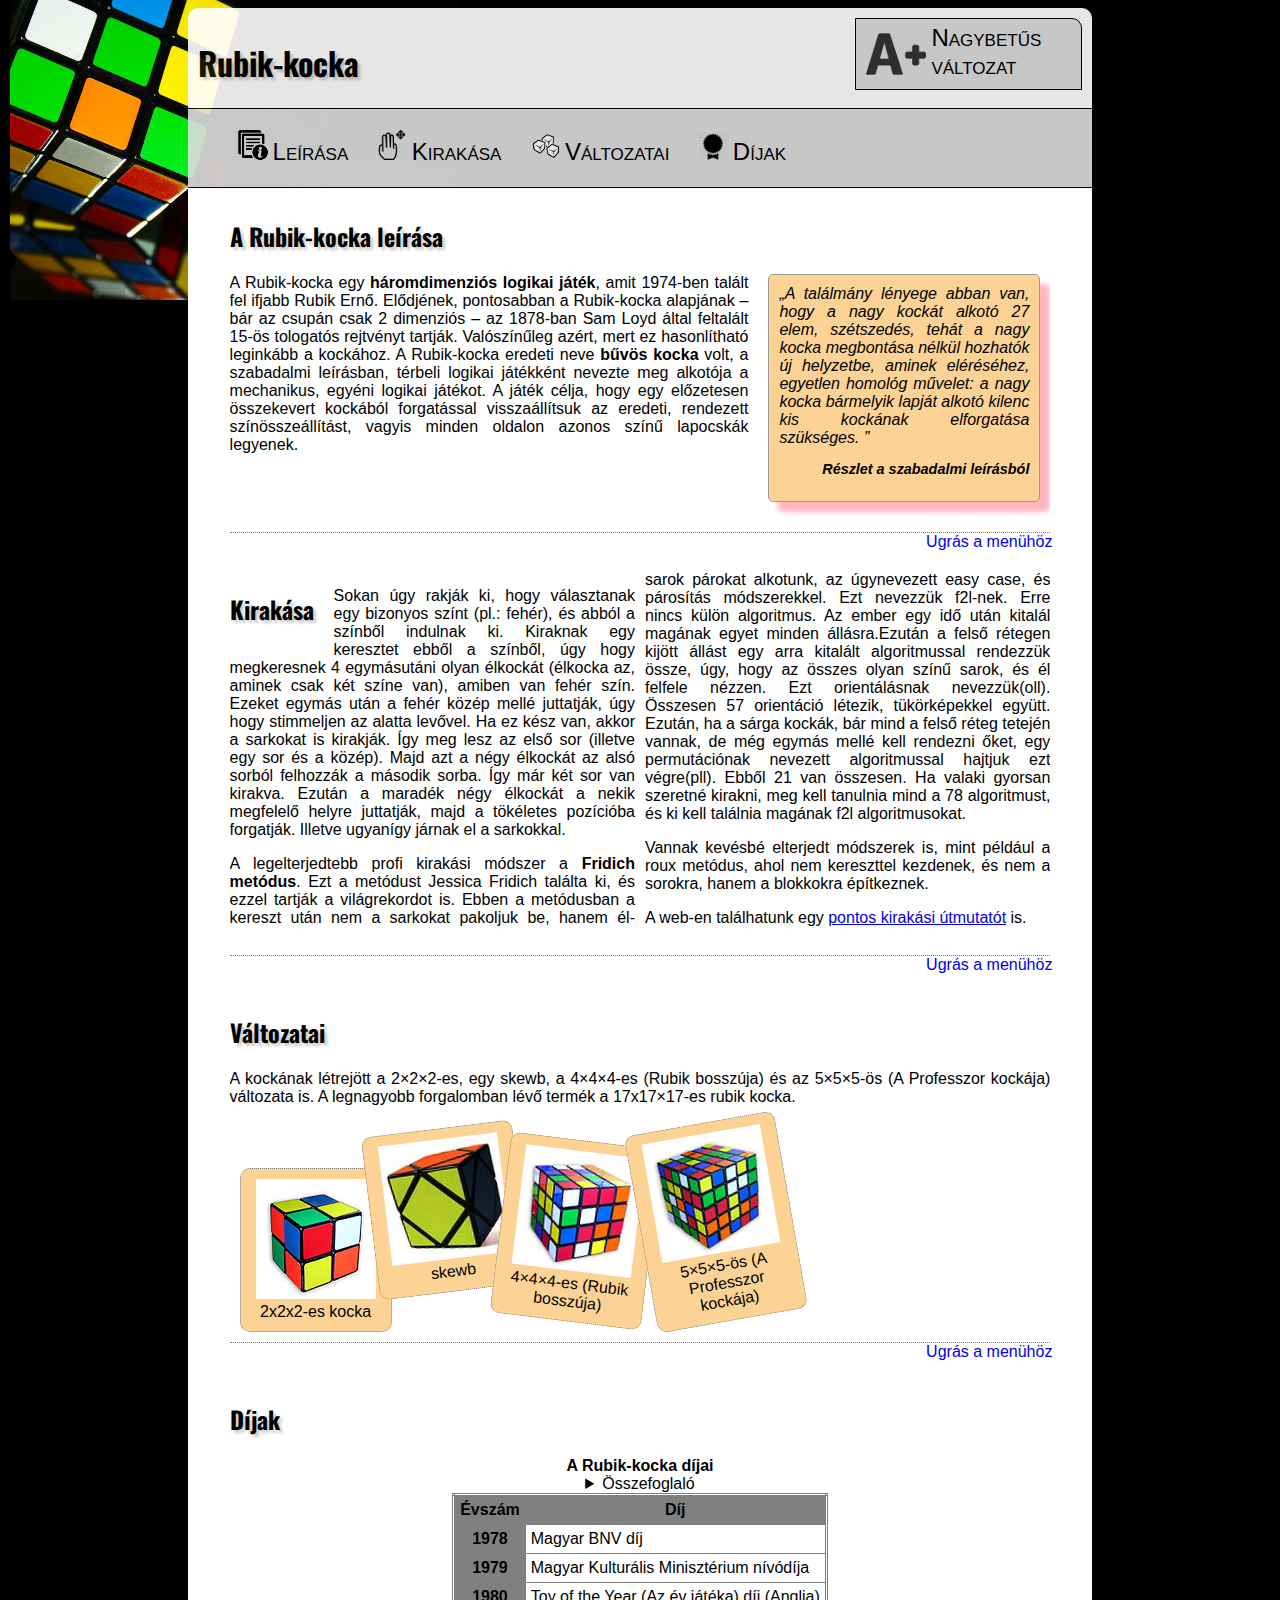
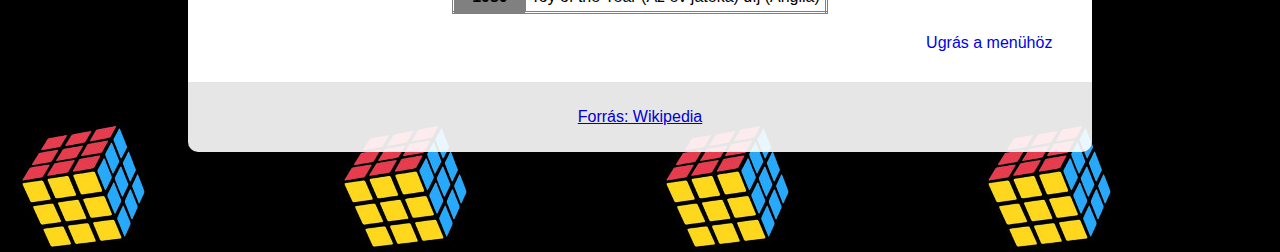
<file: ketto/web-fejl/3_css/index.html>
<!DOCTYPE html>
<html lang="hu">
<head>
	<title>Érdekességek a Rubik-kockáról</title>
	<meta charset="utf-8">
	<link rel="stylesheet" type="text/css" href="css/alapstilus.css" title="normal">
	<link rel="alternate stylesheet" type="text/css" href="css/nagybetus.css" title="nagybetus">
	<script type="text/javascript" src="scripts/styleswitcher.js"></script>
	<meta name="viewport" content="width=device-width, initial-scale=1">
</head>
<body>
<nav class="kipozicional">
	<a href="#tartalom">Ugrás a tartalomra</a>
</nav>

<header>
	<h1>Rubik-kocka </h1>
	<nav id="gyengenlato"><a id="nagybetu" href="#" onclick="setActiveStyleSheet('nagybetus'); return false;"><span class="ikon"></span>Nagybetűs változat</a>
	<a id="normalbetu" href="#" onclick="setActiveStyleSheet('normal'); return false;"><span class="ikon"></span>Normál változat</a>
	</nav>
	<nav id="oldalmenu">
	   <ul>
		 <li><a href="#leiras"><span class="ikon"></span>Leírása</a></li>
		 <li><a href="#kirakas"><span class="ikon"></span>Kirakása</a></li>
		 <li><a href="#valtozatai"><span class="ikon"></span>Változatai</a></li>
		 <li><a href="#dijak"><span class="ikon"></span>Díjak</a></li>
	   </ul>
	</nav>
</header>
<main id="tartalom">
<article  id="leiras">
<h2>A Rubik-kocka leírása</h2>
<aside>
<q>A találmány lényege abban van, hogy a nagy kockát alkotó 27 elem, szétszedés, tehát a nagy kocka megbontása nélkül hozhatók új helyzetbe, aminek eléréséhez, egyetlen homológ művelet: a nagy kocka bármelyik lapját alkotó kilenc kis kockának elforgatása szükséges. </q>
<p>Részlet a szabadalmi leírásból</p>
</aside>
<p>A Rubik-kocka egy <strong>háromdimenziós logikai játék</strong>, amit 1974-ben talált fel ifjabb Rubik Ernő. Elődjének, pontosabban a Rubik-kocka alapjának – bár az csupán csak 2 dimenziós – az 1878-ban Sam Loyd által feltalált 15-ös tologatós rejtvényt tartják. Valószínűleg azért, mert ez hasonlítható leginkább a kockához. A Rubik-kocka eredeti neve <strong>bűvös kocka</strong> volt, a szabadalmi leírásban, térbeli logikai játékként nevezte meg alkotója a mechanikus, egyéni logikai játékot. A játék célja, hogy egy előzetesen összekevert kockából forgatással visszaállítsuk az eredeti, rendezett színösszeállítást, vagyis minden oldalon azonos színű lapocskák legyenek.</p>
</article>
<nav><a href="#oldalmenu">Ugrás a menühöz</a></nav>

<article id="kirakas">
 <h2>Kirakása</h2>
<p>Sokan úgy rakják ki, hogy választanak egy bizonyos színt (pl.: fehér), és abból a színből indulnak ki. Kiraknak egy keresztet ebből a színből, úgy hogy megkeresnek 4 egymásutáni olyan élkockát (élkocka az, aminek csak két színe van), amiben van fehér szín. Ezeket egymás után a fehér közép mellé juttatják, úgy hogy stimmeljen az alatta levővel. Ha ez kész van, akkor a sarkokat is kirakják. Így meg lesz az első sor (illetve egy sor és a közép). Majd azt a négy élkockát az alsó sorból felhozzák a második sorba. Így már két sor van kirakva. Ezután a maradék négy élkockát a nekik megfelelő helyre juttatják, majd a tökéletes pozícióba forgatják. Illetve ugyanígy járnak el a sarkokkal.</p>
<p>A legelterjedtebb profi kirakási módszer a <strong>Fridich metódus</strong>. Ezt a metódust Jessica Fridich találta ki, és ezzel tartják a világrekordot is. Ebben a metódusban a kereszt után nem a sarkokat pakoljuk be, hanem él-sarok párokat alkotunk, az úgynevezett easy case, és párosítás módszerekkel. Ezt nevezzük f2l-nek. Erre nincs külön algoritmus. Az ember egy idő után kitalál magának egyet minden állásra.Ezután a felső rétegen kijött állást egy arra kitalált algoritmussal rendezzük össze, úgy, hogy az összes olyan színű sarok, és él felfele nézzen. Ezt orientálásnak nevezzük(oll). Összesen 57 orientáció létezik, tükörképekkel együtt. Ezután, ha a sárga kockák, bár mind a felső réteg tetején vannak, de még egymás mellé kell rendezni őket, egy permutációnak nevezett algoritmussal hajtjuk ezt végre(pll). Ebből 21 van összesen. Ha valaki gyorsan szeretné kirakni, meg kell tanulnia mind a 78 algoritmust, és ki kell találnia magának f2l algoritmusokat.</p>

<p>Vannak kevésbé elterjedt módszerek is, mint például a roux metódus, ahol nem kereszttel kezdenek, és nem a sorokra, hanem a blokkokra építkeznek.</p>

<p>A web-en találhatunk egy <a href="http://wwww.rubikkocka.hu">pontos kirakási útmutatót</a> is.</p>

</article>
<nav><a href="#oldalmenu">Ugrás a menühöz</a></nav>

<article id="valtozatai">
 <h2>Változatai</h2>
<p>A kockának létrejött a 2×2×2-es, egy skewb, a 4×4×4-es (Rubik bosszúja) és az 5×5×5-ös (A Professzor kockája) változata is. A legnagyobb forgalomban lévő termék a 17x17×17-es rubik kocka.</p>

<figure>
	<img src="kepek/120px-Pocket_cube_scrambled.jpg" alt="2x2x2-es kocka">
	<figcaption>2x2x2-es kocka</figcaption>
</figure>

<figure>
	<img src="kepek/120px-Skewb.jpg" alt="skewb változat">
	<figcaption>skewb</figcaption>
</figure>

<figure>
	<img src="kepek/120px-Rubiks_revenge_scrambled.jpg" alt="4×4×4-es (Rubik bosszúja)">
	<figcaption>4×4×4-es (Rubik bosszúja)</figcaption>
</figure>

<figure>
	<img src="kepek/120px-Professors_cube.jpg" alt="5×5×5-ös (A Professzor kockája)">
	<figcaption>5×5×5-ös (A Professzor kockája)</figcaption>
</figure>

</article>
<nav><a href="#oldalmenu">Ugrás a menühöz</a></nav>

<article id="dijak">
<h2>Díjak</h2>
<table>
<caption>
<strong>A Rubik-kocka díjai</strong>
 <details>
   <summary>Összefoglaló</summary>
   <p>A táblázat két oszlopból áll (évszám, díjak), az egyes sorokban pedig az adott évben elnyert díjak olvashatóak.</p>
  </details>
</caption>

<tr>
	<th scope="col">Évszám</th>
	<th scope="col">Díj</th>
</tr>
<tr>
	<th scope="row">1978</th>
	<td>Magyar BNV díj</td>
</tr>
<tr>
	<th scope="row">1979</th>
	<td>Magyar Kulturális Minisztérium nívódíja</td>
</tr>
<tr>
	<th scope="row">1980</th>
	<td>Toy of the Year (Az év játéka) díj (Anglia)</td>
</tr>
</table>

</article>
<nav><a href="#oldalmenu">Ugrás a menühöz</a></nav>

</main>
<footer>
<p><a href="https://hu.wikipedia.org/wiki/Rubik-kocka">Forrás: Wikipedia </a></p>

</footer>

</body>
</html>
</file>
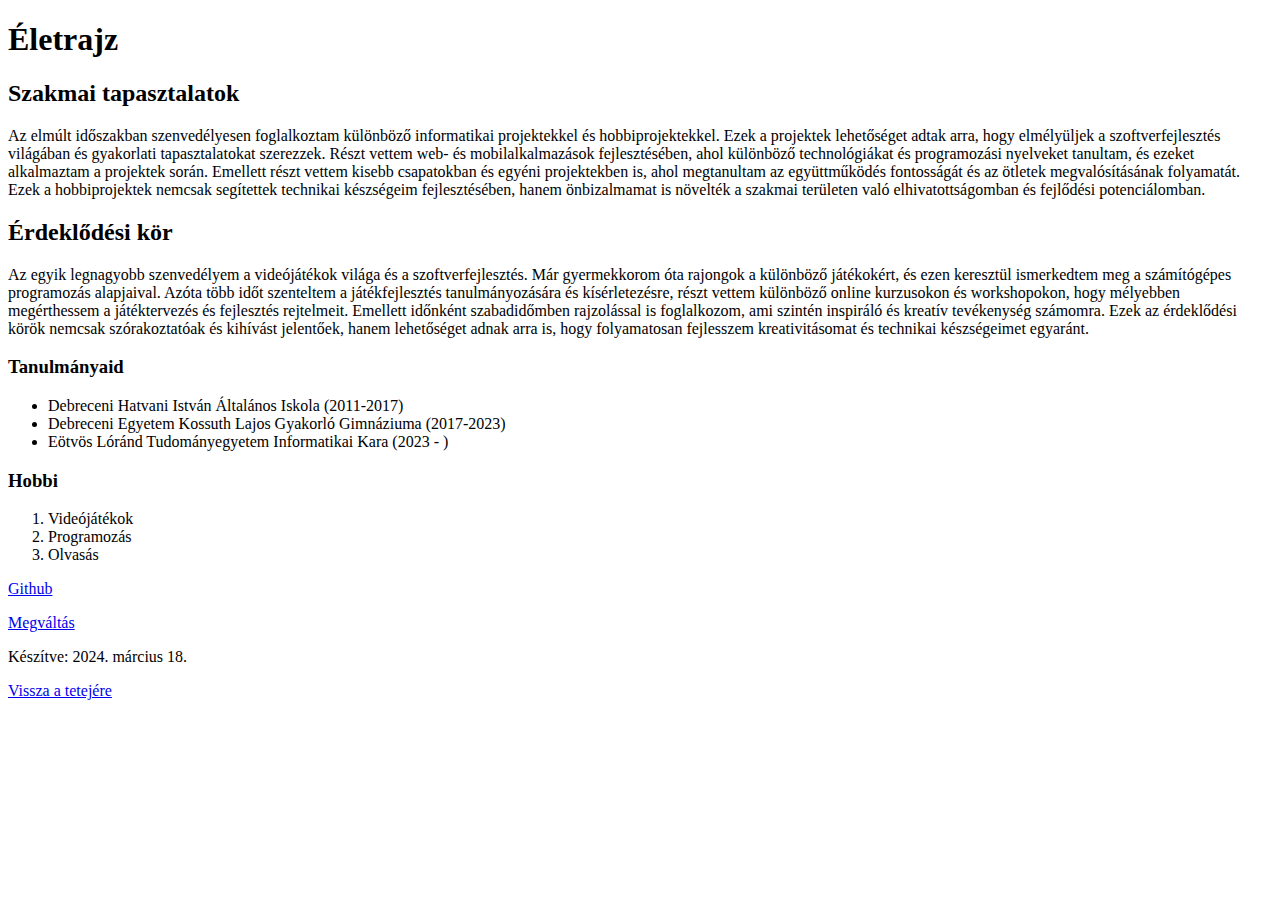
<file: ketto/web-fejl/modulzaro/1_html/index.html>
<!DOCTYPE html>
<html lang="hu">
<head>
    <meta charset="UTF-8">
    <meta name="viewport" content="width=device-width, initial-scale=1.0">
    <title>Bekovics Dániel</title>
    <link rel="stylesheet" href="http://webfejlesztes.inf.elte.hu/feladat/bemutatkozas.css">
</head>
<body>
    <header>
        <h1>Életrajz</h1>
        <h2>Szakmai tapasztalatok</h2>
        <p>Az elmúlt időszakban szenvedélyesen foglalkoztam különböző informatikai projektekkel és hobbiprojektekkel. Ezek a projektek lehetőséget adtak arra, hogy elmélyüljek a szoftverfejlesztés világában és gyakorlati tapasztalatokat szerezzek. Részt vettem web- és mobilalkalmazások fejlesztésében, ahol különböző technológiákat és programozási nyelveket tanultam, és ezeket alkalmaztam a projektek során. Emellett részt vettem kisebb csapatokban és egyéni projektekben is, ahol megtanultam az együttműködés fontosságát és az ötletek megvalósításának folyamatát. Ezek a hobbiprojektek nemcsak segítettek technikai készségeim fejlesztésében, hanem önbizalmamat is növelték a szakmai területen való elhivatottságomban és fejlődési potenciálomban.</p>
        <h2>Érdeklődési kör</h2>
        <p>Az egyik legnagyobb szenvedélyem a videójátékok világa és a szoftverfejlesztés. Már gyermekkorom óta rajongok a különböző játékokért, és ezen keresztül ismerkedtem meg a számítógépes programozás alapjaival. Azóta több időt szenteltem a játékfejlesztés tanulmányozására és kísérletezésre, részt vettem különböző online kurzusokon és workshopokon, hogy mélyebben megérthessem a játéktervezés és fejlesztés rejtelmeit. Emellett időnként szabadidőmben rajzolással is foglalkozom, ami szintén inspiráló és kreatív tevékenység számomra. Ezek az érdeklődési körök nemcsak szórakoztatóak és kihívást jelentőek, hanem lehetőséget adnak arra is, hogy folyamatosan fejlesszem kreativitásomat és technikai készségeimet egyaránt.</p>
    </header>

    <main>
        <section>
            <h3>Tanulmányaid</h3>
            <ul>
                <li>Debreceni Hatvani István Általános Iskola (2011-2017)</li>
                <li>Debreceni Egyetem Kossuth Lajos Gyakorló Gimnáziuma (2017-2023)</li>
                <li>Eötvös Lóránd Tudományegyetem Informatikai Kara (2023 - )</li>
            </ul>
        </section>
        
        <section>
            <h3>Hobbi</h3>
            <ol>
                <li>Videójátékok</li>
                <li>Programozás</li>
                <li>Olvasás</li>
            </ol>
        </section>
    </main>

    <footer>
        <p><a href="https://github.com/TheBlackWolf88" target="_blank">Github</a></p>
        <p><a href="https://htmx.org/" target="_blank">Megváltás</a></p>
        <p>Készítve: <time datetime="2024-03-18">2024. március 18.</time></p>
        <p><a href="#top">Vissza a tetejére</a></p>
    </footer>
</body>
</html>
</file>
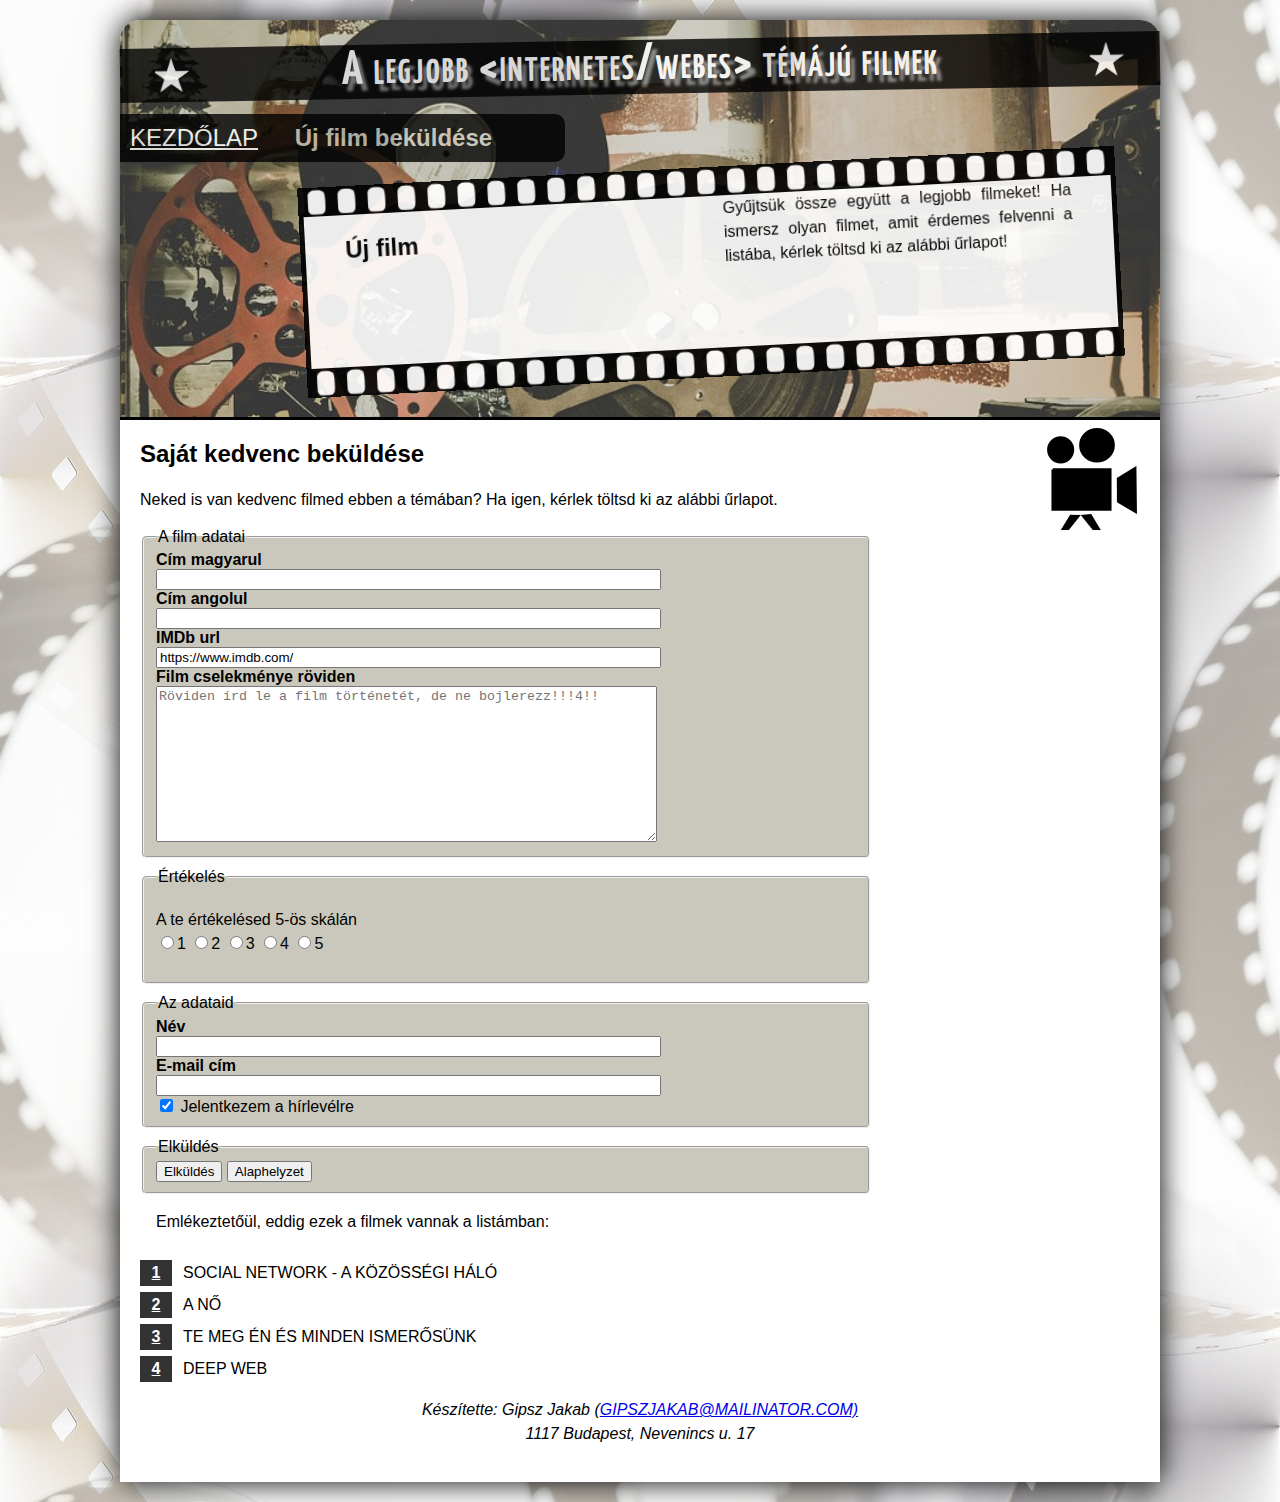
<file: ketto/web-fejl/1_html_alapok/urlap.html>
<!DOCTYPE html>
<html lang="hu">

<head>
    <meta charset="utf-8">
    <title>A legjobb internetes/webes témájú filmek - Űrlap</title>
    <link href="css/alap.css" rel="stylesheet" type="text/css">
    <link rel="icon" href="media/favicon.ico">
    <meta name="viewport" content="width=device-width, initial-scale=1">

</head>

<body>
    <header>
        <nav id="tartalomraugras">
            <h2 class="rejtett">Ugrás az oldalon belül</h2>
            <a href="#tartalom">Ugrás a tartalomra</a>
        </nav>
        <h1>A legjobb &lt;internetes/webes&gt; témájú filmek</h1>
        <nav id="fomenu">
            <h2 class="rejtett">Főmenü</h2>
            <a href="index.html">Kezdőlap</a> <b>Új film beküldése</b>
        </nav>
        <div id="bevezeto">
            <article>
                <h2>Új film</h2>
                <p>Gyűjtsük össze együtt a legjobb filmeket! Ha ismersz olyan filmet, amit érdemes felvenni a listába,
                    kérlek töltsd ki az alábbi űrlapot!</p>
            </article>
        </div>

    </header>
    <main id="tartalom">

        <canvas id='canvas' width='100' height='120'></canvas>
        <script>
            var ctx = document.getElementById("canvas").getContext("2d");

            // #layer1
            ctx.save();
            ctx.transform(1.000000, 0.000000, 0.000000, 1.000000, 0.000000, -177.000000);

            // #g4558
            ctx.save();
            ctx.transform(1.000000, 0.000000, 0.000000, 1.000000, -0.863160, -23.821271);

            // #g4566
            ctx.save();
            ctx.transform(1.000000, 0.000000, 0.000000, 1.000000, -21.922619, 172.735120);

            // #path3693
            ctx.beginPath();
            ctx.globalAlpha = 1.0;
            ctx.strokeStyle = 'rgba(0, 0, 0, 1.0)';
            ctx.miterLimit = 4;
            ctx.lineWidth = 1.939938;
            ctx.fillStyle = 'rgb(0, 0, 0)';
            ctx.arc(43.431305, 57.927406, 12.604624, 0.000000, 6.28318531, 1);
            ctx.fill();
            ctx.stroke();

            // #circle4500
            ctx.beginPath();
            ctx.globalAlpha = 1.0;
            ctx.strokeStyle = 'rgba(0, 0, 0, 1.0)';
            ctx.miterLimit = 4;
            ctx.lineWidth = 2.513271;
            ctx.fillStyle = 'rgb(0, 0, 0)';
            ctx.moveTo(79.779953, 37.319082);
            ctx.bezierCurveTo(88.947482, 37.319082, 96.379232, 44.511512, 96.379232, 53.383823);
            ctx.bezierCurveTo(96.379232, 62.256134, 88.947482, 69.448564, 79.779953, 69.448564);
            ctx.bezierCurveTo(70.612424, 69.448564, 63.180674, 62.256134, 63.180674, 53.383823);
            ctx.bezierCurveTo(63.180674, 44.511512, 70.612424, 37.319082, 79.779953, 37.319082);
            ctx.fill();
            ctx.stroke();

            // #rect4502
            ctx.beginPath();
            ctx.globalAlpha = 1.0;
            ctx.strokeStyle = 'rgba(0, 0, 0, 1.0)';
            ctx.miterLimit = 4;
            ctx.lineWidth = 2.743822;
            ctx.fillStyle = 'rgb(0, 0, 0)';
            ctx.moveTo(35.610771, 77.709366);
            ctx.lineTo(35.610771, 117.587418);
            ctx.quadraticCurveTo(35.610771, 117.587418, 43.446945, 117.587418);
            ctx.lineTo(85.120450, 117.587418);
            ctx.quadraticCurveTo(92.956623, 117.587418, 92.956623, 117.587418);
            ctx.lineTo(92.956623, 77.709366);
            ctx.quadraticCurveTo(92.956623, 77.709366, 85.120450, 77.709366);
            ctx.lineTo(43.446945, 77.709366);
            ctx.quadraticCurveTo(35.610771, 77.709366, 35.610771, 77.709366);
            ctx.fill();
            ctx.stroke();

            // #path4510
            ctx.beginPath();
            ctx.lineJoin = 'miter';
            ctx.strokeStyle = 'rgb(0, 0, 0)';
            ctx.lineCap = 'butt';
            ctx.lineWidth = 0.070004;
            ctx.fillStyle = 'rgb(0, 0, 0)';
            ctx.moveTo(119.202210, 74.097210);
            ctx.lineTo(99.629218, 86.083949);
            ctx.lineTo(99.766820, 110.231500);
            ctx.lineTo(119.736750, 122.205730);
            ctx.fill();
            ctx.stroke();

            // #path4514
            ctx.beginPath();
            ctx.lineJoin = 'miter';
            ctx.strokeStyle = 'rgb(0, 0, 0)';
            ctx.lineCap = 'butt';
            ctx.lineWidth = 0.070004;
            ctx.fillStyle = 'rgb(0, 0, 0)';
            ctx.moveTo(52.919365, 122.740270);
            ctx.lineTo(43.629093, 137.975960);
            ctx.lineTo(51.612651, 138.147150);
            ctx.lineTo(63.546362, 123.157230);
            ctx.fill();
            ctx.stroke();

            // #path4520
            ctx.beginPath();
            ctx.lineJoin = 'miter';
            ctx.strokeStyle = 'rgb(0, 0, 0)';
            ctx.lineCap = 'butt';
            ctx.lineWidth = 0.070004;
            ctx.fillStyle = 'rgb(0, 0, 0)';
            ctx.moveTo(63.546362, 123.157230);
            ctx.lineTo(75.560948, 138.174400);
            ctx.lineTo(83.545224, 138.174400);
            ctx.lineTo(73.970059, 122.167110);
            ctx.fill();
            ctx.stroke();
            ctx.restore();
            ctx.restore();
            ctx.restore();

        </script>

        <h2>Saját kedvenc beküldése</h2>
        <p>Neked is van kedvenc filmed ebben a témában? Ha igen, kérlek töltsd ki az alábbi űrlapot.</p>

        <form action="mailto:gipszjakab@mailinator.com" method="post" enctype="text/plain">
            <fieldset>
                <legend>A film adatai</legend>
                <label for="magyart"><strong>Cím magyarul</strong><br><input id="magyart" name=magyart"" type="text"
                        size=60 maxlength=50></label><br>
                <label for="angolt"><strong>Cím angolul</strong><br><input id="angolt" name="angolt" type="text" size=60
                        maxlength=50></label><br>
                <label for="imdb"><strong>IMDb url</strong><br><input id="imdb" name="imdb_url" type="url" size=60
                        maxlength=80 value="https://www.imdb.com/"></label><br>
                <label for="osszefoglalas"><strong>Film cselekménye röviden</strong><br><textarea name="osszefoglalas"
                        id="osszefoglalas" cols="60" rows="10" maxlength=1000
                        placeholder="Röviden írd le a film történetét, de ne bojlerezz!!!4!!"></textarea></label>
            </fieldset>
            <fieldset>
                <legend>Értékelés</legend>
                <p>A te értékelésed 5-ös skálán <br>
                    <input type="radio" id="v1" name="ertekeles" value="1"><label for="v1">1</label>
                    <input type="radio" id="v2" name="ertekeles" value="2"><label for="v2">2</label>
                    <input type="radio" id="v3" name="ertekeles" value="3"><label for="v3">3</label>
                    <input type="radio" id="v4" name="ertekeles" value="4"><label for="v4">4</label>
                    <input type="radio" id="v5" name="ertekeles" value="5"><label for="v5">5</label>
                </p>
            </fieldset>
            <fieldset>
                <legend>Az adataid</legend>
                <label for="nev"><strong>Név</strong><br><input id="nev" name=nev"" type="text"
                        size=60 maxlength=50></label><br>
                <label for="email"><strong>E-mail cím</strong><br><input id="email" name="email" type="text" size=60
                        maxlength=50></label><br>
                <input type="checkbox" id="newswire" name="newswire" value="igen" checked>
                <label for="newswire">Jelentkezem a hírlevélre</label>
            </fieldset>
            <fieldset>
                <legend>Elküldés</legend>
                <input type="submit" value="Elküldés">
                <input type="reset" value="Alaphelyzet">
            </fieldset>

        </form>

        <p>Emlékeztetőül, eddig ezek a filmek vannak a listámban:</p>
        <nav id="oldalmenu">
            <ol>
                <li><a href="index.html#kozossegihalo"><span lang="en">Social Network</span> - A közösségi háló </a>
                </li>
                <li><a href="index.html#ano">A nő</a></li>
                <li><a href="index.html#temegen">Te meg én és minden ismerősünk </a></li>
                <li><a href="index.html#deepweb">Deep Web</a></li>
            </ol>
        </nav>
    </main>
    <footer>
        <address>
            <p>Készítette: Gipsz Jakab (<a href="mailto:gipszjakab@mailinator.com)">gipszjakab@mailinator.com)</a><br>
                1117 Budapest, Nevenincs u. 17
        </address>

    </footer>

</body>

</html>
</file>
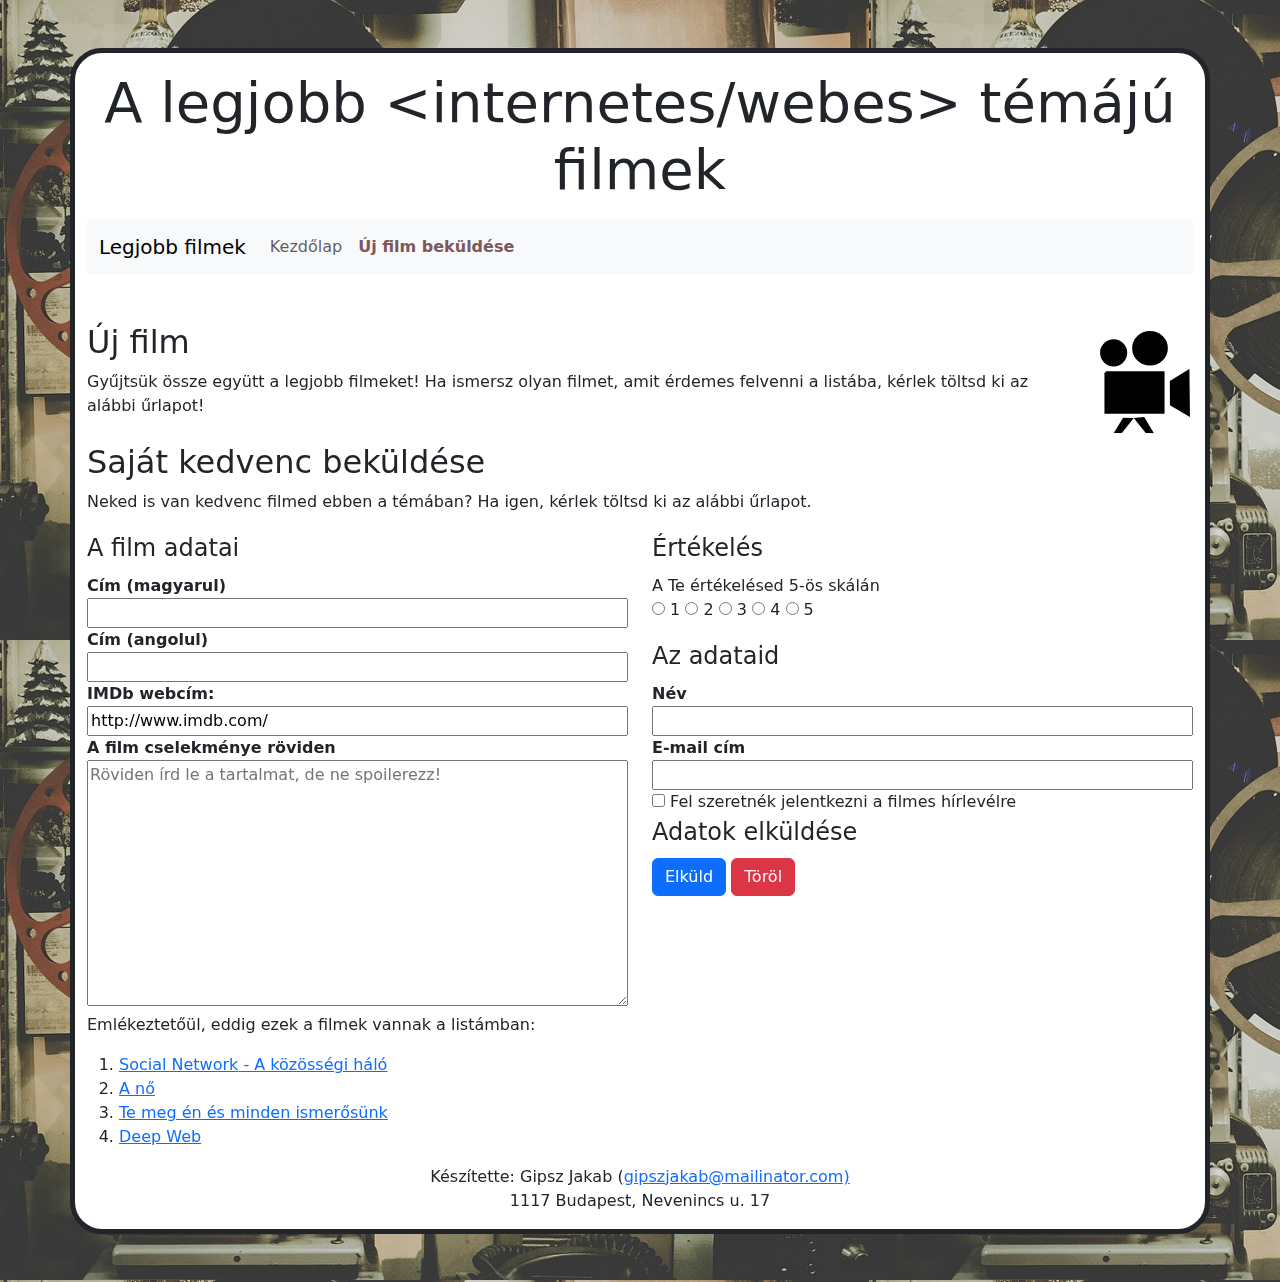
<file: ketto/web-fejl/2_bootstrap/urlap.html>
<!DOCTYPE html>
<html lang="hu">

<head>
	<meta charset="utf-8">
	<title>A legjobb internetes/webes témájú filmek - Űrlap</title>
	<link href="https://cdn.jsdelivr.net/npm/bootstrap@5.3.3/dist/css/bootstrap.min.css" rel="stylesheet" integrity="sha384-QWTKZyjpPEjISv5WaRU9OFeRpok6YctnYmDr5pNlyT2bRjXh0JMhjY6hW+ALEwIH" crossorigin="anonymous">
	<link href="css/alap.css" rel="stylesheet" type="text/css">
	<link rel="icon" href="media/favicon.ico">
	<meta name="viewport" content="width=device-width, initial-scale=1">

</head>

<body>
	<div class="container-lg my-5 rounded-5 border border-dark border-5 bg-white">
		<header>
			<div class="row">
				<div class="col-12">
					<nav id="tartalomraugras">
						<h2 class="visually-hidden">Ugrás az oldalon belül</h2>
						<a class="visually-hidden-focusable" href="#tartalom">Ugrás a tartalomra</a>
					</nav>
					<h1 class="display-4 text-center my-3">A legjobb &lt;internetes/webes&gt; témájú filmek</h1>
					<nav class="navbar navbar-expand-lg bg-light">
						<div class="container-fluid">
						  <a class="navbar-brand" href="#">Legjobb filmek</a>
						  <button class="navbar-toggler" type="button" data-bs-toggle="collapse" data-bs-target="#navbarNav" aria-controls="navbarNav" aria-expanded="false" aria-label="Toggle navigation">
							<span class="navbar-toggler-icon"></span>
						  </button>
						  <div class="collapse navbar-collapse" id="navbarNav">
							<ul class="navbar-nav">
							  <li class="nav-item">
								<a class="nav-link" aria-current="page" href="index.html">Kezdőlap</a>
							  </li>
							  <li class="nav-item">
								<a class="nav-link active fw-bold text-primary" href="urlap.html">Új film beküldése</a>
							  </li>
							</ul>
						  </div>
						</div>
					  </nav>
				</div>
			</div>
			<div class="row  mt-5">
				<div class="col-12">
					<article>
						<canvas id='canvas' width='100' height='120' class="float-end ms-3"></canvas>
						<script>
							var ctx = document.getElementById("canvas").getContext("2d");

							// #layer1
							ctx.save();
							ctx.transform(1.000000, 0.000000, 0.000000, 1.000000, 0.000000, -177.000000);

							// #g4558
							ctx.save();
							ctx.transform(1.000000, 0.000000, 0.000000, 1.000000, -0.863160, -23.821271);

							// #g4566
							ctx.save();
							ctx.transform(1.000000, 0.000000, 0.000000, 1.000000, -21.922619, 172.735120);

							// #path3693
							ctx.beginPath();
							ctx.globalAlpha = 1.0;
							ctx.strokeStyle = 'rgba(0, 0, 0, 1.0)';
							ctx.miterLimit = 4;
							ctx.lineWidth = 1.939938;
							ctx.fillStyle = 'rgb(0, 0, 0)';
							ctx.arc(43.431305, 57.927406, 12.604624, 0.000000, 6.28318531, 1);
							ctx.fill();
							ctx.stroke();

							// #circle4500
							ctx.beginPath();
							ctx.globalAlpha = 1.0;
							ctx.strokeStyle = 'rgba(0, 0, 0, 1.0)';
							ctx.miterLimit = 4;
							ctx.lineWidth = 2.513271;
							ctx.fillStyle = 'rgb(0, 0, 0)';
							ctx.moveTo(79.779953, 37.319082);
							ctx.bezierCurveTo(88.947482, 37.319082, 96.379232, 44.511512, 96.379232, 53.383823);
							ctx.bezierCurveTo(96.379232, 62.256134, 88.947482, 69.448564, 79.779953, 69.448564);
							ctx.bezierCurveTo(70.612424, 69.448564, 63.180674, 62.256134, 63.180674, 53.383823);
							ctx.bezierCurveTo(63.180674, 44.511512, 70.612424, 37.319082, 79.779953, 37.319082);
							ctx.fill();
							ctx.stroke();

							// #rect4502
							ctx.beginPath();
							ctx.globalAlpha = 1.0;
							ctx.strokeStyle = 'rgba(0, 0, 0, 1.0)';
							ctx.miterLimit = 4;
							ctx.lineWidth = 2.743822;
							ctx.fillStyle = 'rgb(0, 0, 0)';
							ctx.moveTo(35.610771, 77.709366);
							ctx.lineTo(35.610771, 117.587418);
							ctx.quadraticCurveTo(35.610771, 117.587418, 43.446945, 117.587418);
							ctx.lineTo(85.120450, 117.587418);
							ctx.quadraticCurveTo(92.956623, 117.587418, 92.956623, 117.587418);
							ctx.lineTo(92.956623, 77.709366);
							ctx.quadraticCurveTo(92.956623, 77.709366, 85.120450, 77.709366);
							ctx.lineTo(43.446945, 77.709366);
							ctx.quadraticCurveTo(35.610771, 77.709366, 35.610771, 77.709366);
							ctx.fill();
							ctx.stroke();

							// #path4510
							ctx.beginPath();
							ctx.lineJoin = 'miter';
							ctx.strokeStyle = 'rgb(0, 0, 0)';
							ctx.lineCap = 'butt';
							ctx.lineWidth = 0.070004;
							ctx.fillStyle = 'rgb(0, 0, 0)';
							ctx.moveTo(119.202210, 74.097210);
							ctx.lineTo(99.629218, 86.083949);
							ctx.lineTo(99.766820, 110.231500);
							ctx.lineTo(119.736750, 122.205730);
							ctx.fill();
							ctx.stroke();

							// #path4514
							ctx.beginPath();
							ctx.lineJoin = 'miter';
							ctx.strokeStyle = 'rgb(0, 0, 0)';
							ctx.lineCap = 'butt';
							ctx.lineWidth = 0.070004;
							ctx.fillStyle = 'rgb(0, 0, 0)';
							ctx.moveTo(52.919365, 122.740270);
							ctx.lineTo(43.629093, 137.975960);
							ctx.lineTo(51.612651, 138.147150);
							ctx.lineTo(63.546362, 123.157230);
							ctx.fill();
							ctx.stroke();

							// #path4520
							ctx.beginPath();
							ctx.lineJoin = 'miter';
							ctx.strokeStyle = 'rgb(0, 0, 0)';
							ctx.lineCap = 'butt';
							ctx.lineWidth = 0.070004;
							ctx.fillStyle = 'rgb(0, 0, 0)';
							ctx.moveTo(63.546362, 123.157230);
							ctx.lineTo(75.560948, 138.174400);
							ctx.lineTo(83.545224, 138.174400);
							ctx.lineTo(73.970059, 122.167110);
							ctx.fill();
							ctx.stroke();
							ctx.restore();
							ctx.restore();
							ctx.restore();

						</script>
						<h2>Új film</h2>
						<p>Gyűjtsük össze együtt a legjobb filmeket! Ha ismersz olyan filmet, amit érdemes felvenni a
							listába, kérlek töltsd ki az alábbi űrlapot!</p>
					</article>
				</div>
			</div>
		</header>
		<main id="tartalom">
			<div class="row">
				<div class="col-12">



					<h2>Saját kedvenc beküldése</h2>
					<p>Neked is van kedvenc filmed ebben a témában? Ha igen, kérlek töltsd ki az alábbi űrlapot.</p>
				</div>
			</div>
			<form action="mailto:gipszjakab@mailinator.com" method="post" enctype="text/plain">
				<div class="row">
					<div class="col-12 col-md-6">
						<fieldset>
							<legend>A film adatai</legend>
							<label for="cim1"><strong>Cím (magyarul)</strong></label><br>
							<input class="w-100" type="text" name="magyarcim" id="cim1" size="60"><br>
							<label for="cim2"><strong>Cím (angolul)</strong></label><br>
							<input class="w-100" type="text" name="angolcim" id="cim2" size="60"><br>
							<label for="imdb"><strong>IMDb webcím:</strong></label><br>
							<input class="w-100" type="url" size="60" name="imdbcim" id="imdb"
								value="http://www.imdb.com/"><br>
							<label for="osszefoglalas"><strong>A film cselekménye röviden</strong></label><br>
							<textarea class="w-100" cols="60" rows="10" name="cselekmeny" id="osszefoglalas"
								placeholder="Röviden írd le a tartalmat, de ne spoilerezz!"></textarea>
						</fieldset>
					</div>
					<div class="col-12 col-md-6">
						<fieldset>
							<legend>Értékelés</legend>
							<p>A Te értékelésed 5-ös skálán<br>
								<input type="radio" name="ertekeles" id="v1" value="1">
								<label for="v1">1</label>
								<input type="radio" name="ertekeles" id="v2" value="2">
								<label for="v2">2</label>
								<input type="radio" name="ertekeles" id="v3" value="3">
								<label for="v3">3</label>
								<input type="radio" name="ertekeles" id="v4" value="4">
								<label for="v4">4</label>
								<input type="radio" name="ertekeles" id="v5" value="5">
								<label for="v5">5</label>
							</p>

						</fieldset>

						<fieldset>
							<legend>Az adataid</legend>
							<label for="nev"><strong>Név</strong></label><br>
							<input class="w-100" type="text" name="nev" id="nev" size="60"><br>
							<label for="email"><strong>E-mail cím</strong></label><br>
							<input class="w-100" type="email" name="email" id="email" size="60"><br>
							<input type="checkbox" name="hirlevel" id="hirlevel" value="igen">
							<label for="hirlevel">Fel szeretnék jelentkezni a filmes hírlevélre</label>

						</fieldset>
						<fieldset>
							<legend>Adatok elküldése</legend>
							<input type="submit" value="Elküld" class="btn btn-primary">
							<input type="reset" value="Töröl" class="btn btn-danger">
						</fieldset>
					</div>
				</div>
			</form>

			<p>Emlékeztetőül, eddig ezek a filmek vannak a listámban:</p>
			<nav id="oldalmenu">
				<ol>
					<li><a href="index.html#kozossegihalo"><span lang="en">Social Network</span> - A közösségi
							háló </a>
					</li>
					<li><a href="index.html#ano">A nő</a></li>
					<li><a href="index.html#temegen">Te meg én és minden ismerősünk </a></li>
					<li><a href="index.html#deepweb">Deep Web</a></li>
				</ol>
			</nav>



		</main>
		<footer>
			<div class="row">
				<div class="col-12 text-center">
					<address>
						<p>Készítette: Gipsz Jakab (<a
								href="mailto:gipszjakab@mailinator.com)">gipszjakab@mailinator.com)</a><br>
							1117 Budapest, Nevenincs u. 17
					</address>
				</div>
			</div>
		</footer>

	</div>
    <script src="https://cdn.jsdelivr.net/npm/bootstrap@5.3.3/dist/js/bootstrap.bundle.min.js" integrity="sha384-YvpcrYf0tY3lHB60NNkmXc5s9fDVZLESaAA55NDzOxhy9GkcIdslK1eN7N6jIeHz" crossorigin="anonymous"></script>

</body>

</html>
</file>
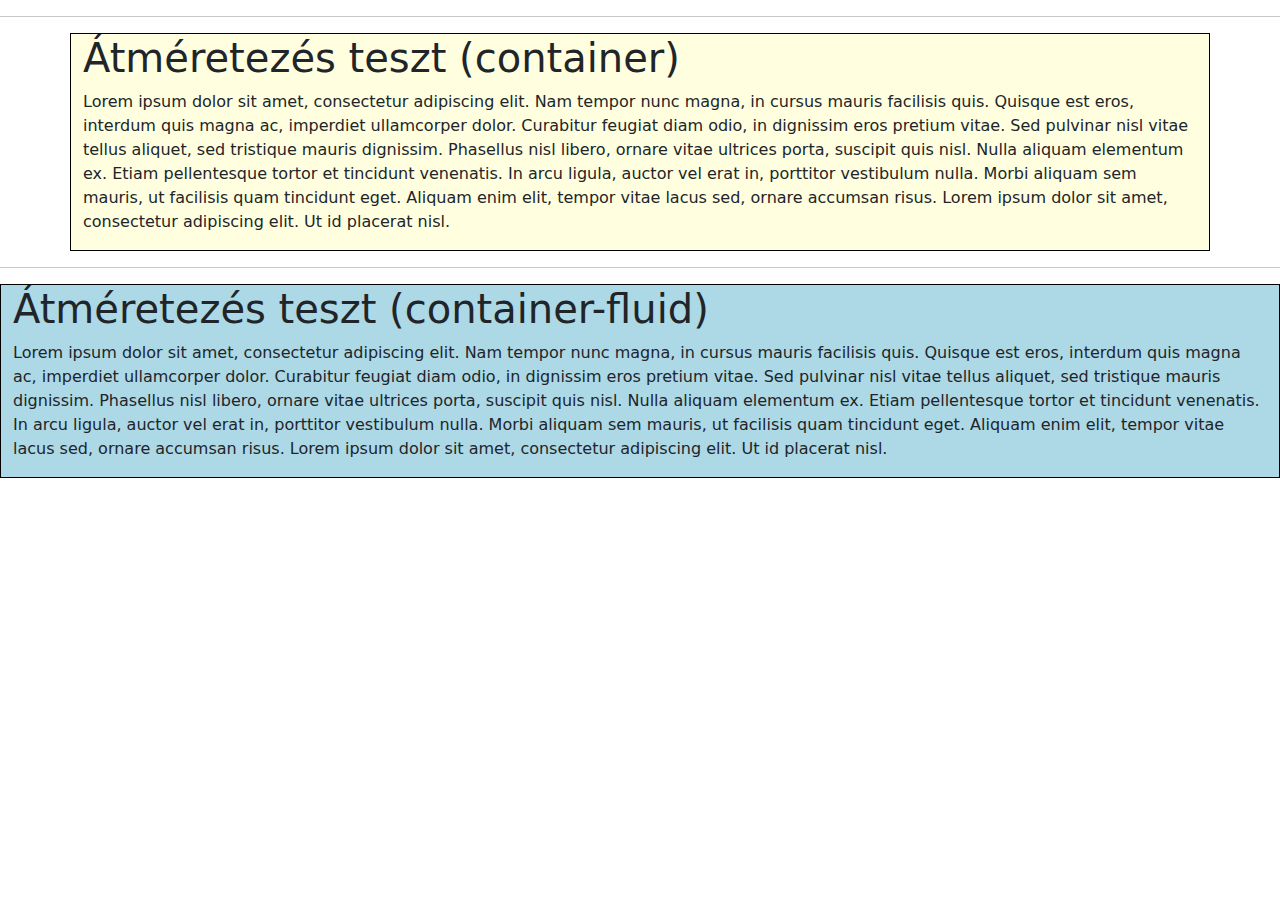
<file: ketto/web-fejl/2_bootstrap/peldak/fluid_and_fixed.html>
<!doctype html>
<html lang="en">

<head>
  <!-- Required meta tags -->
  <meta charset="utf-8">
  <meta name="viewport" content="width=device-width, initial-scale=1">

  <!-- Bootstrap CSS -->
  <link href="https://cdn.jsdelivr.net/npm/bootstrap@5.3.3/dist/css/bootstrap.min.css" rel="stylesheet" integrity="sha384-QWTKZyjpPEjISv5WaRU9OFeRpok6YctnYmDr5pNlyT2bRjXh0JMhjY6hW+ALEwIH" crossorigin="anonymous">


  <title>Fixed and fluid</title>
  <style>
    div {
      border: 1px solid black;
    }

    div.container {
      background-color: lightyellow
    }

    div.container-fluid {
      background-color: lightblue
    }
  </style>
</head>

<body>
  <hr>
  <div class="container">
    <h1>Átméretezés teszt (container)</h1>
    <p>Lorem ipsum dolor sit amet, consectetur adipiscing elit. Nam tempor nunc magna, in cursus mauris facilisis quis.
      Quisque est eros, interdum quis magna ac, imperdiet ullamcorper dolor. Curabitur feugiat diam odio, in dignissim
      eros pretium vitae. Sed pulvinar nisl vitae tellus aliquet, sed tristique mauris dignissim. Phasellus nisl libero,
      ornare vitae ultrices porta, suscipit quis nisl. Nulla aliquam elementum ex. Etiam pellentesque tortor et
      tincidunt venenatis. In arcu ligula, auctor vel erat in, porttitor vestibulum nulla. Morbi aliquam sem mauris, ut
      facilisis quam tincidunt eget. Aliquam enim elit, tempor vitae lacus sed, ornare accumsan risus. Lorem ipsum dolor
      sit amet, consectetur adipiscing elit. Ut id placerat nisl. </p>
  </div>
  <hr>
  <div class="container-fluid">
    <h1>Átméretezés teszt (container-fluid)</h1>
    <p>Lorem ipsum dolor sit amet, consectetur adipiscing elit. Nam tempor nunc magna, in cursus mauris facilisis quis.
      Quisque est eros, interdum quis magna ac, imperdiet ullamcorper dolor. Curabitur feugiat diam odio, in dignissim
      eros pretium vitae. Sed pulvinar nisl vitae tellus aliquet, sed tristique mauris dignissim. Phasellus nisl libero,
      ornare vitae ultrices porta, suscipit quis nisl. Nulla aliquam elementum ex. Etiam pellentesque tortor et
      tincidunt venenatis. In arcu ligula, auctor vel erat in, porttitor vestibulum nulla. Morbi aliquam sem mauris, ut
      facilisis quam tincidunt eget. Aliquam enim elit, tempor vitae lacus sed, ornare accumsan risus. Lorem ipsum dolor
      sit amet, consectetur adipiscing elit. Ut id placerat nisl. </p>
  </div>

  <script src="https://cdn.jsdelivr.net/npm/bootstrap@5.3.3/dist/js/bootstrap.bundle.min.js" integrity="sha384-YvpcrYf0tY3lHB60NNkmXc5s9fDVZLESaAA55NDzOxhy9GkcIdslK1eN7N6jIeHz" crossorigin="anonymous"></script>


</body>

</html>
</file>
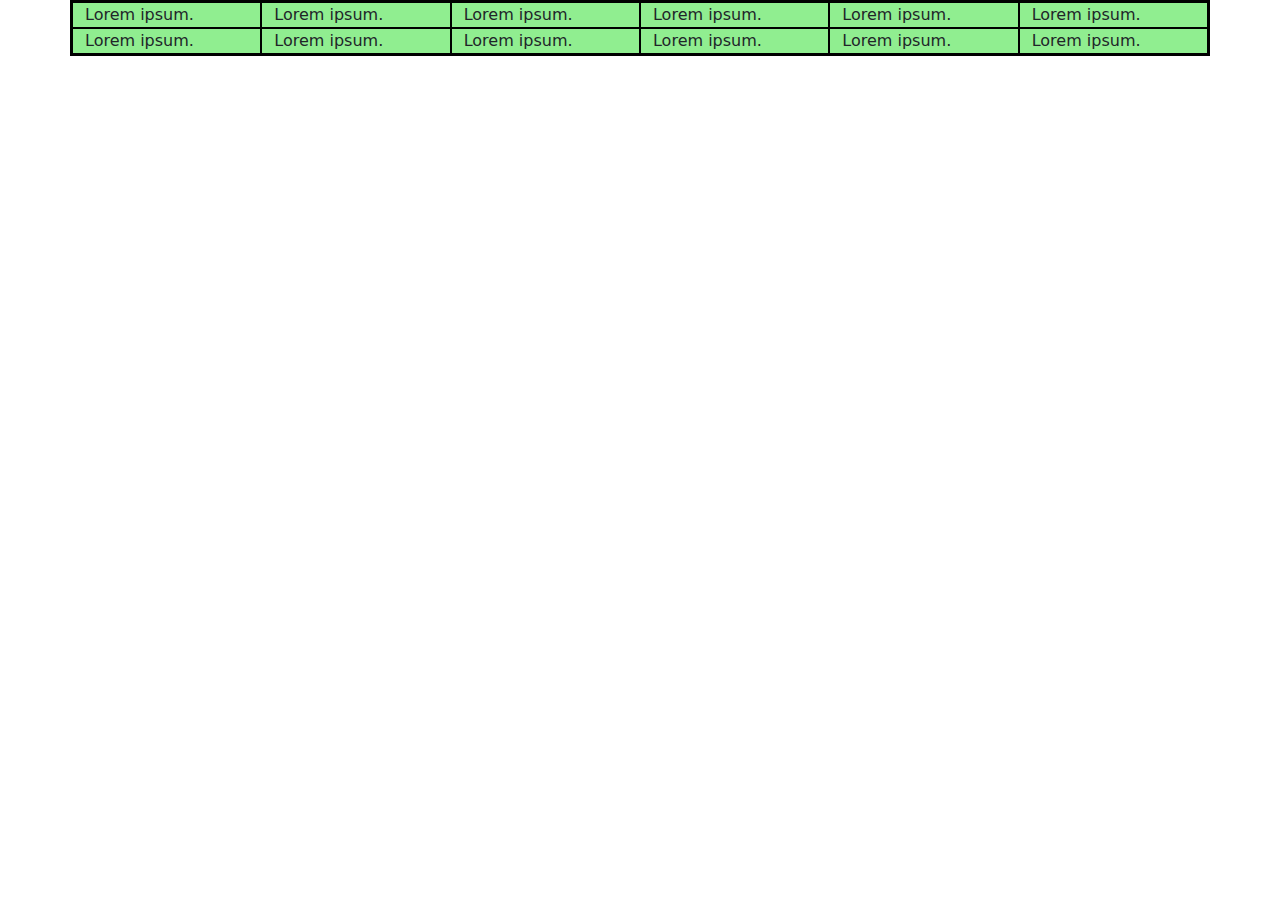
<file: ketto/web-fejl/2_bootstrap/peldak/grid_tobbeszkoz.html>
<!doctype html>
<html lang="en">

<head>
  <!-- Required meta tags -->
  <meta charset="utf-8">
  <meta name="viewport" content="width=device-width, initial-scale=1">

  <!-- Bootstrap CSS -->
  <link href="https://cdn.jsdelivr.net/npm/bootstrap@5.3.3/dist/css/bootstrap.min.css" rel="stylesheet" integrity="sha384-QWTKZyjpPEjISv5WaRU9OFeRpok6YctnYmDr5pNlyT2bRjXh0JMhjY6hW+ALEwIH" crossorigin="anonymous">


  <title>Bootstrap példa</title>
  <style>
    div {
      border: 1px solid black;
    }

    div.container {
      background-color: lightgreen
    }

    div.container-fluid {
      background-color: lightblue
    }
  </style>
</head>

<body>
  <div class="container">
    <div class="row">
      <div class="col-12 col-sm-6 col-md-4 col-lg-3 col-xl-2 col-xxl-1">Lorem ipsum.</div>
      <div class="col-12 col-sm-6 col-md-4 col-lg-3 col-xl-2 col-xxl-1">Lorem ipsum.</div>
      <div class="col-12 col-sm-6 col-md-4 col-lg-3 col-xl-2 col-xxl-1">Lorem ipsum.</div>
      <div class="col-12 col-sm-6 col-md-4 col-lg-3 col-xl-2 col-xxl-1">Lorem ipsum.</div>
      <div class="col-12 col-sm-6 col-md-4 col-lg-3 col-xl-2 col-xxl-1">Lorem ipsum.</div>
      <div class="col-12 col-sm-6 col-md-4 col-lg-3 col-xl-2 col-xxl-1">Lorem ipsum.</div>
      <div class="col-12 col-sm-6 col-md-4 col-lg-3 col-xl-2 col-xxl-1">Lorem ipsum.</div>
      <div class="col-12 col-sm-6 col-md-4 col-lg-3 col-xl-2 col-xxl-1">Lorem ipsum.</div>
      <div class="col-12 col-sm-6 col-md-4 col-lg-3 col-xl-2 col-xxl-1">Lorem ipsum.</div>
      <div class="col-12 col-sm-6 col-md-4 col-lg-3 col-xl-2 col-xxl-1">Lorem ipsum.</div>
      <div class="col-12 col-sm-6 col-md-4 col-lg-3 col-xl-2 col-xxl-1">Lorem ipsum.</div>
      <div class="col-12 col-sm-6 col-md-4 col-lg-3 col-xl-2 col-xxl-1">Lorem ipsum.</div>
    </div>
 </div>
 <script src="https://cdn.jsdelivr.net/npm/bootstrap@5.3.3/dist/js/bootstrap.bundle.min.js" integrity="sha384-YvpcrYf0tY3lHB60NNkmXc5s9fDVZLESaAA55NDzOxhy9GkcIdslK1eN7N6jIeHz" crossorigin="anonymous"></script>

</body>

</html>
</file>
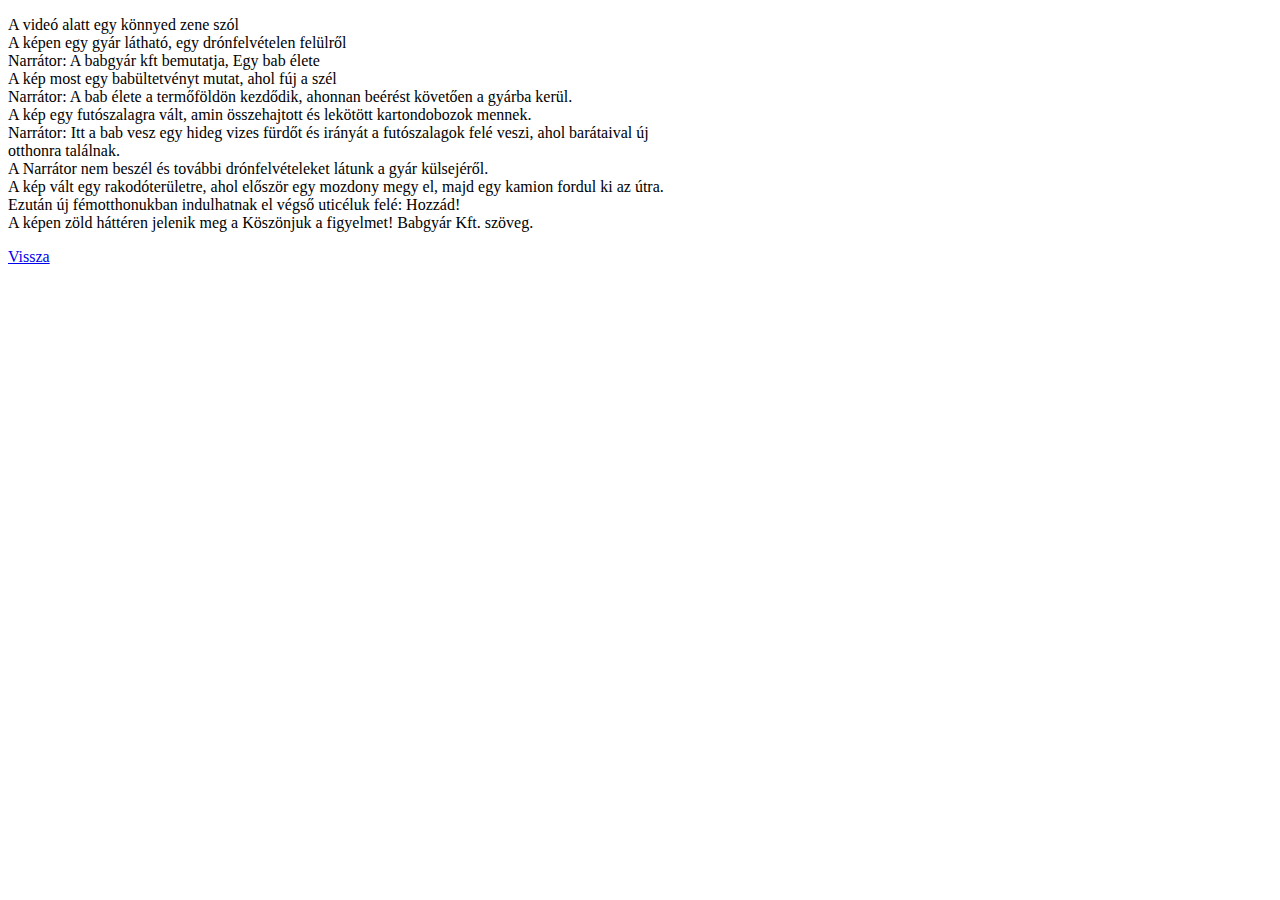
<file: ketto/web-fejl/nagybead/honlap/vid-desc.html>
<!DOCTYPE html>
<html lang="en">

<head>
    <meta charset="UTF-8">
    <meta name="viewport" content="width=device-width, initial-scale=1">
    <title>Babgyár Kft. - Reklámfilm leírás</title>
</head>

<body>
    <p>A videó alatt egy könnyed zene szól <br>
        A képen egy gyár látható, egy drónfelvételen felülről <br>
        Narrátor: A babgyár kft bemutatja, Egy bab élete <br>
        A kép most egy babültetvényt mutat, ahol fúj a szél <br>
        Narrátor: A bab élete a termőföldön kezdődik, ahonnan beérést követően a gyárba kerül. <br>
        A kép egy futószalagra vált, amin összehajtott és lekötött kartondobozok mennek. <br>
        Narrátor: Itt a bab vesz egy hideg vizes fürdőt és irányát a futószalagok felé veszi, ahol barátaival új <br>
        otthonra találnak. <br>
        A Narrátor nem beszél és további drónfelvételeket látunk a gyár külsejéről. <br>
        A kép vált egy rakodóterületre, ahol először egy mozdony megy el, majd egy kamion fordul ki az útra. <br>
        Ezután új fémotthonukban indulhatnak el végső uticéluk felé: Hozzád! <br>
        A képen zöld háttéren jelenik meg a Köszönjuk a figyelmet! Babgyár Kft. szöveg. <br>
    </p>
    <a href="about.html">Vissza</a>
</body>

</html>
</file>
<file: ketto/web-fejl/3_css/css/alapstilus.css>
/* alap stílus */

/*betűtípus importálás*/
@import 'https://fonts.googleapis.com/css?family=Oswald';


body {
    font-family: Arial, Verdana, Helvetica, sans-serif;
    background-color: black;
    background-image: url("../kepek/hatter_felso.jpg"), url("../kepek/hatter_also.jpg");
    background-repeat: no-repeat, repeat-x;
    background-position: 10px 0px, left bottom;
    margin-bottom: 100px;
}

h1,
h2 {
    font-family: 'Oswald', sans-serif;
    text-shadow: 3px 3px 3px #ccc;
}

p {
    text-align: justify
}

header,
main,
footer {
    width: 70%;
    min-width: 400px;
    max-width: 1000px;
    margin: 0 auto 0 auto;
    background-color: white;
    padding: 10px;
}

header,
footer {
    opacity: 0.9;
}

header {
    border-radius: 10px 10px 0 0;
    padding-bottom: 0;
    position: relative;
}

footer {
    border-radius: 0 0 10px 10px;
}

article {
    margin: 0 2em;
    border-bottom: 1px dotted gray;
    padding-bottom: 20px;
    overflow: hidden;
}

footer p {
    text-align: center
}

article:last-of-type {
    border: 0;
}

/*navigáció*/

header nav {
    background-color: #ddd;
    padding: 5px 5px 5px 10px;
    margin-left: -10px;
    margin-right: -10px;
    border-top: 1px solid black;
    border-bottom: 1px solid black;
}

article+nav {
    text-align: right;
    padding-right: 30px;
    margin-bottom: 20px;
}

a[href="#oldalmenu"] {
    text-decoration: none;
}

header nav ul li {
    display: inline;
    white-space: nowrap;
}

header nav a {
    text-decoration: none;
    font-variant: small-caps;
    font-size: 1.5em;
    margin-right: 1em;
}

header nav a:link {
    color: black
}

header nav a:visited {
    color: #666
}

header nav a:hover {
    text-decoration: underline;
}

.kipozicional a {
    position: absolute;
    left: -9999px;
}

.kipozicional a:focus {
    position: static;
    background-color: white;
}

nav#oldalmenu li span,
nav#gyengenlato span {
    background-image: url("../kepek/ikonkeszlet.png");
    background-repeat: no-repeat;
    margin-right: 5px;
}

nav#oldalmenu li span {
    display: inline-block;
    width: 30px;
    height: 30px;
}

nav#oldalmenu li:nth-child(2) span {
    background-position: -60px 0px;
}

nav#oldalmenu li:nth-child(3) span {
    background-position: -120px 0px;
}

nav#oldalmenu li:nth-child(4) span {
    background-position: -180px 0px;
}

nav#oldalmenu li:hover span {
    transform: scale(1.3);
}

nav#gyengenlato {
    position: absolute;
    width: 210px;
    right: 20px;
    top: 10px;
    border: 1px solid black;
    border-radius: 0 10px 0 0;
}

nav#gyengenlato span {
    width: 60px;
    height: 60px;
    background-position: -240px 0px;
    float: left;
}

a#normalbetu {
    display: none
}

article#leiras aside {
    float: right;
    width: 250px;
    font-style: italic;
    border: 1px solid #999;
    background-color: #fdd295;
    padding: 10px;
    margin: 0 10px 10px 20px;
    border-radius: 5px;
    box-shadow: 10px 10px 5px lightpink;
}

article#leiras aside p {
    text-align: right;
    font-weight: bold;
    font-size: 90%;
}


q {
    text-align: justify;
    display: block;
}

article#kirakas {
    column-count: 2;
    -webkit-column-count: 2;
    -moz-column-count: 2;
    column-gap: 10px;
}

article#kirakas h2 {
    float: left;
    margin-right: 20px;
}

article#valtozatai {
    position: relative;
    padding-bottom: 220px;
}

article#valtozatai figure img {
    border: 1px doted grey;
}

article#valtozatai figure {
    border: 1px dotted gray;
    width: 130px;
    position: absolute;
    padding: 10px;
    margin: 0;
    background-color: #fdd295;
    text-align: center;
    transition: background linear 1s;
    border-radius: 10px;
}

article#valtozatai figure:hover {
    border: 2px solid #d57d02;
    z-index: 10;
    background-color: white;
}

article#valtozatai figure:hover img {
    border: 0
}

article#valtozatai figure:nth-of-type(1) {
    bottom: 10px;
    left: 10px;
}

article#valtozatai figure:nth-of-type(2) {
    bottom: 50px;
    left: 140px;
    transform: rotate(-7deg);
}

article#valtozatai figure:nth-of-type(3) {
    bottom: 20px;
    left: 270px;
    transform: rotate(7deg);
}

article#valtozatai figure:nth-of-type(4) {
    bottom: 20px;
    left: 410px;
    transform: rotate(-10deg);
}

article#dijak table {
    border-collapse: collapse;
    border: 3px double gray;
    margin: 0 auto;
}

article#dijak table th {
    background-color: gray;
}

article#dijak table th,
article#dijak table td {
    border: 1px solid gray;
    padding: 5px;
}

@media print {
    body {
        font-family: 'Times New Roman', 'Times', "serif";
        margin: 0;
    }

    header,
    main,
    footer {
        width: 100%;
        padding: 0;
    }

    nav {
        display: none;
    }

    a:after {
        content: " (" attr(href) ")";
    }

    article#valtozatai {
        page-break-before: always;
    }
}

@media screen and (max-width: 700px) {
    article#leiras aside {
        float: none;
        width: 300px;
        margin: 0;
    }

    nav#oldalmenu li {
        display: block;
    }
    article#kirakas {
        column-count: 1;
        -webkit-column-count: 1;
        -moz-column-count: 1;
    }

    article#valtozatai figure {
        position: static;
        margin: 0 auto;
    }
}
</file>
<file: ketto/web-fejl/3_css/css/nagybetus.css>
﻿/* nagybetűs stílus */

@import url('alapstilus.css');

body {
	font-size:2em;
	
}

a#nagybetu{display: none;}

a#normalbetu {display: block;}

header, main, footer {
    width:90%;
    max-width: 1200px;
}

nav#gyengenlato {
    width: 500px;
}
</file>
<file: ketto/web-fejl/1_html_alapok/css/alap.css>
/* egyedi bet�t�pus */ 
 @import url('https://fonts.googleapis.com/css?family=Yanone+Kaffeesatz');

 /*wishes comic sans*/
 @import url('https://fonts.googleapis.com/css?family=Dekko');

 
/* kit�ltend� defin�ci�k */

/*============== sz�veg igaz�t�sok ============= */
h1, footer p, figcaption, figure, video {
    text-align: center;
}

p {
    text-align: justify;
 }

figure pre, nav#fomenu {
    text-align: left;
}
	
/* ============= bet�t�pusok ============= */
body { 
    font-family: Aria, Verdana, sans-serif
 		 /* legyen Aria, Verdana, sans-serif */
}   

figcaption  {
    font-family: "Dekko", cursive;
}

/* ============= bet�m�retek ============= */

h1 {
    font-size: 3rem;
}
h2,h3,header nav#fomenu {
    font-size: 1.5rem;
		/* legyen m�sf�lszeres */
	}	
 
 
/* ============= bet� form�z�s ============= */
aside h2, q {
    font-style: italic;
		/* legyen d�lt */
	}
 
 
 figcaption {
    font-weight: bold;
		/* legyen f�lk�v�r */
 }
 
 h1 {
     font-variant: small-caps;
     letter-spacing: 2px;
	 		/* legyen kiskapit�lis */
	 	    /* 2px-es ritk�tott bet�k�z legyen */
 }


 p {
     line-height: 1.5rem;
		/* m�sfeles sort�vols�g legyen */
}

 a {
     text-transform: uppercase;
			/* legyen csupa nagybet�s */
 }
 
 h1 {
     text-shadow: gray 5px 7px 3px
 	/* legyen sz�rke �rny�k eltolva jobbra 5px, lefele 7px, elmos�s legyen 3px */
 }
 
 p {
     text-indent: 1rem;
	 	/* legyen egyszeres a beh�z�s */
	 }
	 
 p:first-of-type {
     text-indent: 0;
	 	/* ne legyen beh�z�s */
	 }
	 
/* ============== sz�nek =============== */

h3 {
    color: #786f61;
			/* legyen a #786f61 sz�nk�d */
  }
 
pre {
    background-color: black;
    color: white;
		/* h�tt�rsz�n legyen fekete */
		/* sz�vegsz�n legyen feh�r */
	}
	
figure, video {
    background-color: black;
		/* h�tt�rsz�n legyen fekete */


}	

figcaption {
    color: white;
				/* legyen feh�r a sz�veg sz�ne*/
}

 
 
 
/* html �s oldal tulajdons�gai */
html {
	background-color:darkgray;
	background-image:url("../media/oldalhatter.jpg");
}

 body {
	
	background-color:white;
	width:80%;
	max-width:1000px;
	min-width:500px;
	padding:0 20px 20px 20px; 
	margin:20px auto;
	border:0px dotted  gray;
	box-shadow:0 0 30px black;	
	}
 
body,header {border-radius:20px 20px 0 0; }


/* c�msorok be�ll�t�sa */
h1 {
    font-family: 'Yanone Kaffeesatz', sans-serif;
}

h1 {
	color:white;
	margin:10px 0 20px 0;
	padding:3px 60px;
	transform: rotate(-1deg);
	background-color:black;
	opacity:0.8;
	background-image:url("../media/3csillag.png"),url("../media/3csillag.png");
	background-repeat: no-repeat,no-repeat;
	background-position:left center,right center;
	}
	
	
main>article>h2 {
	
	background-image:url("../media/csapo.png");
	background-position:top left;
	background-repeat:no-repeat;
	padding:10px 20px 10px 60px;
}

h3 {
	padding:10px;
	margin:0;
}

aside h2 {
	float:left;
	margin:40px 5px 0 0;
	transform:rotate(-90deg);
	}

/* linkek be�ll�t�sa*/

header nav#fomenu a, header nav#fomenu b {padding:0 30px 0 0;}

header nav#fomenu a:link {
	 color:white; 
	 text-decoration:underline
	 }

header nav#fomenu a:visited {
	color:white; 
	text-decoration:underline;
	}
	
nav#oldalmenu a {text-decoration:none; padding:3px;}	
nav#oldalmenu a:link,header nav#oldalmenu a:visited {color:black}
nav#oldalmenu a:hover, header nav#oldalmenu a:focus  {
	background-color:#ddd;
	transition: all 0.5s ease-in;
	}

/* blokkok elker�l�se */
nav#tartalomraugras a {position:absolute; left:-9999px}
nav#tartalomraugras a:focus {position:static; background-color:white}


/* list�k */
/* sorsz�mozott list�k speci�lis �talak�t�sa */
ol {
	break-before: always;
    counter-reset:li; 
    margin-left:0; 
    padding-left:0; 
	padding-top:10px;
}
ol > li {
    position:relative; 
    margin:0 0 6px 2em; 
    padding:4px 8px; 
    list-style:none; 
}
ol > li:before {
    content:counter(li); 
	text-decoration:underline;
    counter-increment:li; 
    position:absolute;
    top:0px;
    left:-2em;
    -moz-box-sizing:border-box;
    -webkit-box-sizing:border-box;
    box-sizing:border-box;
    width:2em;
    margin-right:8px;
    padding:4px;
    color:#fff;
    background:#333;
    font-weight:bold;
    font-family: Arial, Verdana, sans-serif;
    text-align:center;
}
li ol,
li ul {margin-top:6px;}
ol ol li:last-child {margin-bottom:0;}

/* sz�vegelemek */


details p {
	line-height:1em;
	font-size:0.8em;
	}
	
summary {font-size:0.8em;}	



pre {
overflow:auto;
}


/* k�pek, vide�k, m�diaelemek */



img {
	width:95%; 
	height:auto;
	border-radius:20px;
	margin:0;
	
	}

figure, video {
	margin:10px auto;
	border:2px solid gray;
	padding:10px;
	border-radius:20px;
	width:90%;
	max-width:700px;	
	display:block;
}

figure {
	break-inside: avoid;}




.slideshare16x9 {
    padding-bottom: calc(56.25% + 38px);
    position: relative;
    width: 80%;
    height: 0;
	margin:0 auto;
}

.slideshare16x9 iframe {
    position: absolute;
    top: 0;
    left: 0;
    width: 100%;
    height: 100%;
    border:1px solid #CCC; 
}

#canvas {float:right;}

/* t�bl�zat be�ll�t�sai */

table {border-collapse:collapse;}
th {text-align:left}
table {width:300px;}
th,td {border:0}


/* szerkezeti elemek */

div#bevezeto  {
padding:30px 40px;
background-color:white;
margin:5px 40px 40px auto;
border-right:5px solid black;
border-left:5px solid black;
background-image: url("../media/filmszalag.png"), url("../media/filmszalag.png");
background-position:top, bottom;
background-repeat:repeat-x,repeat-x;
transform:rotate(-3deg);
background-origin: border-box; 
background-size:30px 29px;
width:70%;
position:relative;
min-height:150px;
opacity:0.9;
}

.hasab {
	 column-count:2;
	 column-gap:30px;
	 }

aside {
	float:right;
	margin:0px 10px 10px 20px;
	background-color:#e3e0d3;
	border:4px solid black;
	background-image: url("../media/filmszalag.png"), url("../media/filmszalag.png");
	background-position:top, bottom;
	background-repeat:repeat-x,repeat-x;
	transform:rotate(3deg);
	background-size:20px 19px;
	padding:20px 10px 30px 10px;
}

section {width:100%}

nav#fomenu 
{
	background-color: black;
	width:425px;
	opacity:0.8;
}


hr {
	border:1px dashed #c5b59e;
	margin:20px 0;
}

header {
	background-image:url("../media/fejlechatter.jpg");
	background-position:top left;
	background-repeat:no-repeat;
	background-size:cover;
	margin:0 -20px -20px -20px;
	padding:10px 0 0 0;
	border-bottom:3px solid black;
	}

header nav#fomenu {
	 color:#cac8bc;
	 padding:10px;
	 border-radius:0 10px 10px 0;
	 margin:0;
	 }	

main {padding-top:20px;}	 

.rejtett {position:absolute; left:-9999px;}
	 
/* �rlap */


fieldset {
	border-radius: 5px;
	width:70%;
	min-width:450px;
	background-color:#cac8bc;
	margin-bottom:10px;
}

/* st�lusok az 1. t�r�spontra */

@media screen and (min-width: 992px) 
{
article {
	 column-count:2;
	 column-gap:30px;
	 }

aside h2 {
	float:none;
	margin:20px 5px 0 0;
	transform:rotate(0deg);
	}	 

aside {float:none}	
	 
	 
}

/* st�lusok a 2. t�r�spontra */

@media screen and (max-width: 576px) 
{
.hasab {
	 column-count:1;
	 column-gap:0;
	 }
	 
	 aside {
		 float:none; 
	 	 width:90%;
		 margin:0px;
		 }
	 div#bevezeto, aside {transform:rotate(0);}
	 body {width:100%;}
	 
	 div#bevezeto article h2 {
			position:static;
			transform:rotate(0deg);
			 margin:10px 0;
		}
		
	 div#bevezeto {
		 padding-left:10px;
		 margin:0;
		 width:80%;
		 min-width:initial;
		 max-width:initial;
		 
		 
	 }	
}

/* nyomtat�si st�luslap */
@media print {
	
	@page {
		margin: 2cm;
	 }
	
	html {
	
		background:white;
		}
	body  {
		width:100%;
		font-family:'Times New Roman', Times, serif; 
		background:white;
		min-width:initial;
		max-width:initial;
		box-shadow:initial;
	}

	nav {display:none}	/* ne jelenjen meg a nav elem */

	a:after { content: " (" attr(href) ")";}  /* a linkek ut�n jelenjen meg a href param�ter �rt�ke*/		
	
	h2#temegen {page-break-before:always}
	h2#deepweb {page-break-before:always}

	
}
</file>
<file: ketto/web-fejl/2_bootstrap/css/alap.css>
/* A Bootstrap-es oldal megjelenésének felülírása*/

body {
    background-image: url("../media/fejlechatter.jpg")
}

.carousel-item img {
    object-fit: cover;
    object-position: center;
    height: 40vh;
    overflow: hidden;
}

.nyomtatas {
    display: none;
}

.table-dark td {
    background-color : #6d5435;
}

.text-primary {
    color: rgb(124,88, 92) !important;
}

#styleswitch {
    text-align: right;
    margin: 10px;
}

body.large {
    font-size: 2rem !important;
}

body.large .container-lg{
    max-width: 95% !important;
}

body.large .col-lg-6,
body.large .col-md-6,
body.large .col-md-8,
body.large .col-md-4,
body.large .col-lg-4 {
    flex: 100%;
}

@media print {

    body div.container-lg{
        color: black !important;
    }
    div.container {
        max-width: 100% !important;
        margin: 0 !important;
        border: none !important;
    }

    details, nav, .ratio, div.carousel {
        display: none !important;
    }

    a::after {
        content: " (" attr(href) ")"
    }

    div.row {
        margin: 0 !important;
    }
    table tr>* {
        border: none !important;
        padding: 5px !important;
    }
    figure img {
        max-width: 50% !important;
    }
    pre {
        font-size: 75% !important;
    }

    .nyomtatas {
        display: block;
        border: 1px dashed gray;
        padding: 10px;
    }

}
</file>
